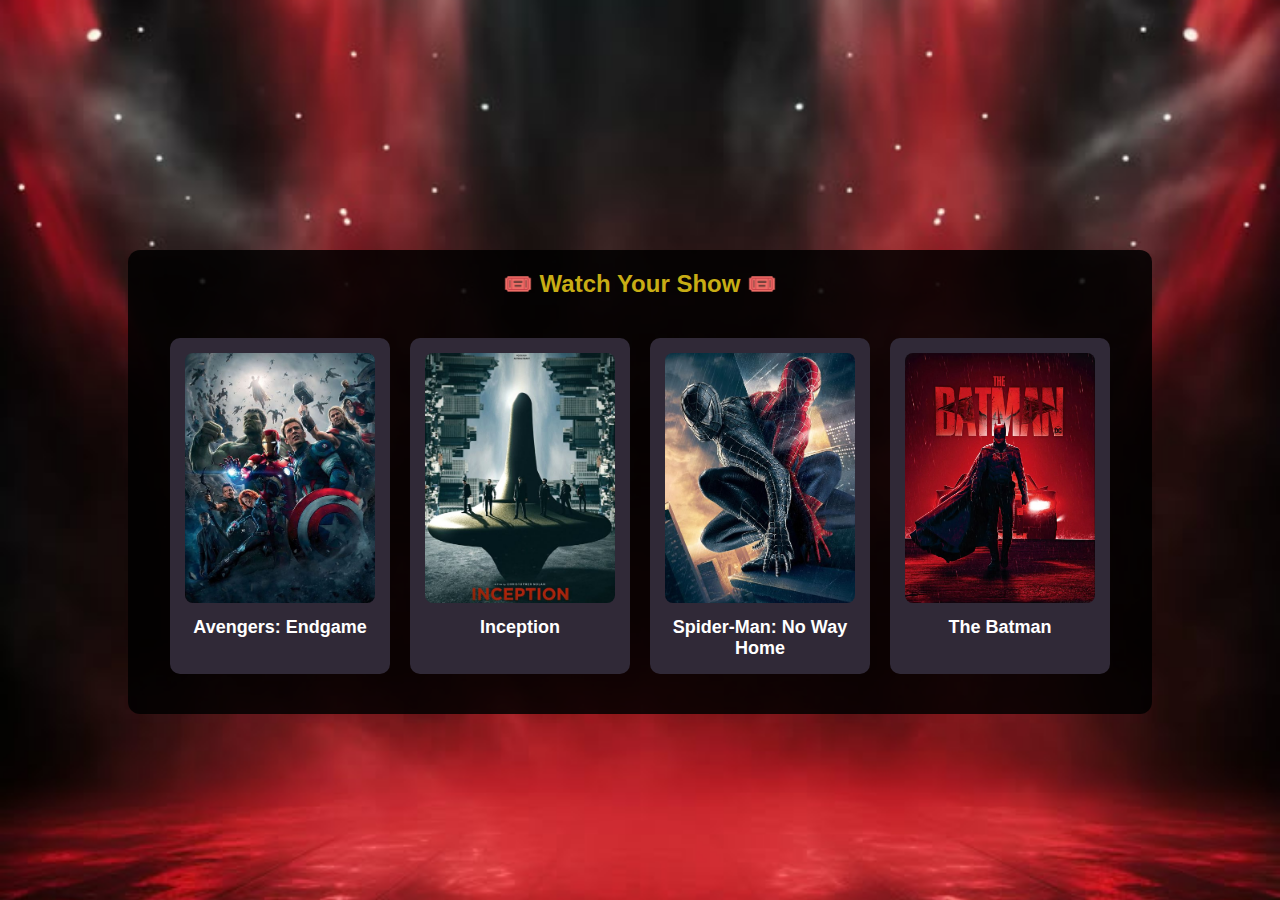
<file: index.html>
<!DOCTYPE html>
<html lang="en">
<head>
    <meta charset="UTF-8">
    <meta name="viewport" content="width=device-width, initial-scale=1.0">
    <title>Movie Booking</title>
    <link rel="stylesheet" href="style.css">
</head>
<body>
    <div class="containerone">
        <h1>🎟️ Watch Your Show 🎟️</h1>

        <!-- Movie List Section -->
        <div class="movie-list">
            <div class="movie" onclick="redirectToMovie('Avengers: Endgame', 250, 'avenn.jpg')">
                <img src="avenn.jpg" alt="Avengers: Infinity war">
                <h3>Avengers: Endgame</h3>
            </div>

            <div class="movie" onclick="redirectToMovie('Inception', 250, 'incep.jpg')">
                <img src="incep.jpg" alt="Inception">
                <h3>Inception</h3>
            </div>

            <div class="movie" onclick="redirectToMovie('Spider-Man: No Way Home', 250, 'spider.jp')">
                <img src="spider.jpg" alt="Spider-Man: No Way Home">
                <h3>Spider-Man: No Way Home</h3>
            </div>

            <div class="movie" onclick="redirectToMovie('The Batman', 250, 'batman.jpg')">
                <img src="batman.jpg" alt="The Batman">
                <h3>The Batman</h3>
            </div>
        </div>
    </div>

    <script>
        function redirectToMovie(name, price, image) {
            window.location.href = `movie.html?name=${encodeURIComponent(name)}&price=${price}&image=${encodeURIComponent(image)}`;
        }
    </script>
</body>
</html>
</file>
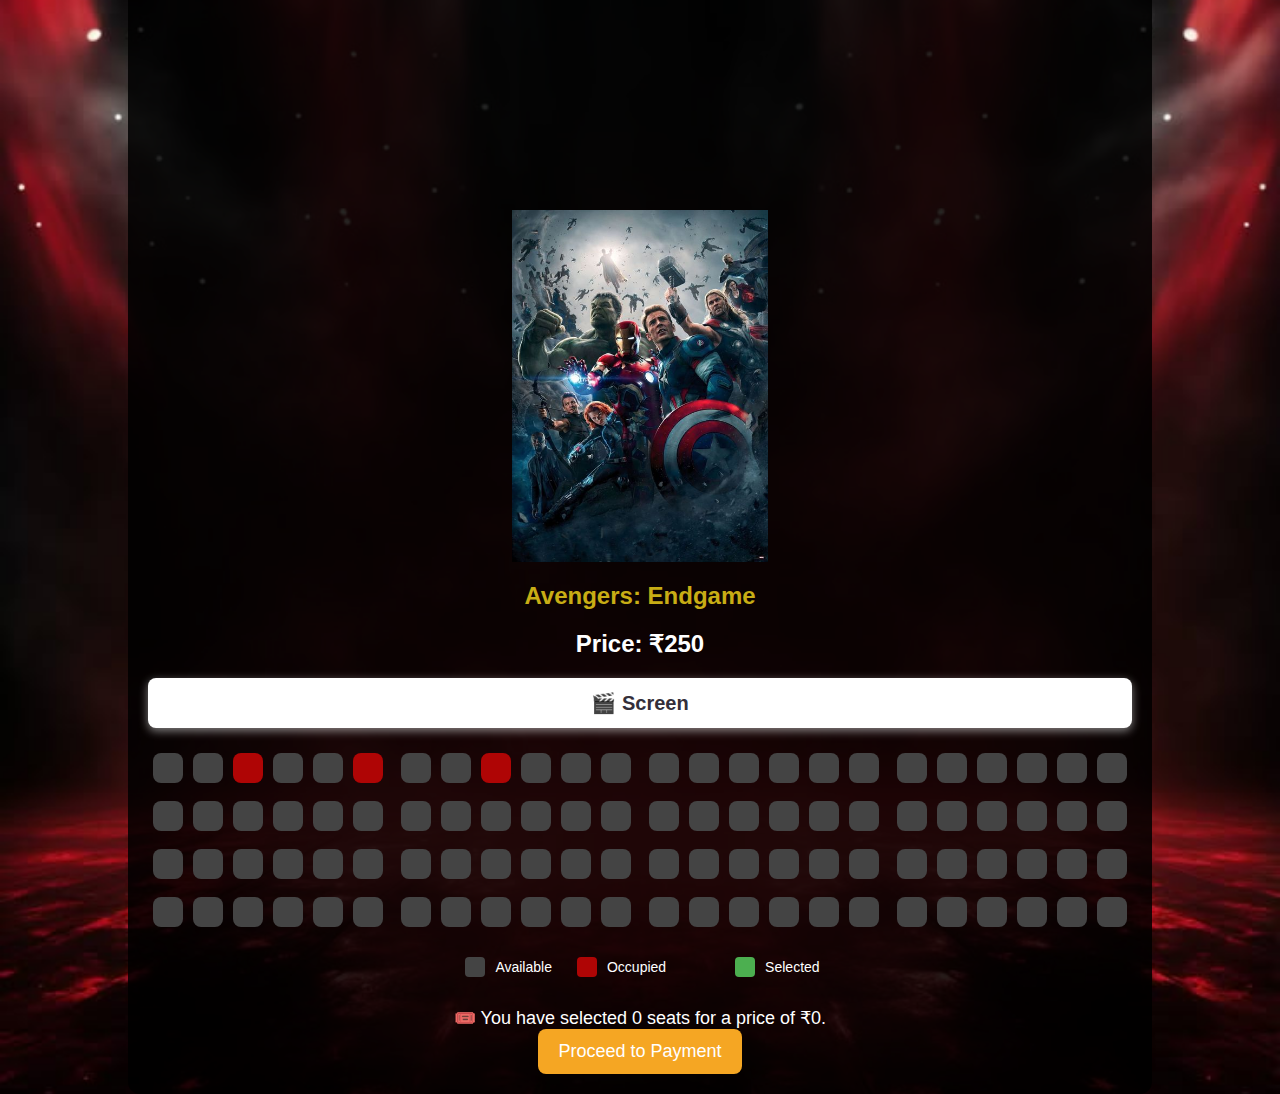
<file: movie.html>
<!DOCTYPE html>
<html lang="en">
<head>
    <meta charset="UTF-8">
    <meta name="viewport" content="width=device-width, initial-scale=1.0">
    <title>Movie Details</title>
    <link rel="stylesheet" href="style.css">
</head>
<body>
    <div class="containerone">
        <img id="movieImage" src="avenn.jpg" alt="Movie Poster" class="movie-banner">
        <h1 id="movieTitle">Avengers: Endgame</h1>
        <h2>Price: ₹<span id="moviePrice">250</span></h2>

        <div class="screen">
            <div class="screen-display">🎬 Screen</div>
        </div>

        <!-- Seat Layout -->
        <div class="seat-container">
            <div class="row">
                <div class="seat"></div>
                <div class="seat"></div>
                <div class="seat"></div>
                <div class="seat"></div>
                <div class="seat"></div>
                <div class="seat"></div>
            </div>
            <div class="row">
                <div class="seat"></div>
                <div class="seat"></div>
                <div class="seat"></div>
                <div class="seat"></div>
                <div class="seat"></div>
                <div class="seat"></div>
            </div>
            <div class="row">
                <div class="seat"></div>
                <div class="seat"></div>
                <div class="seat"></div>
                <div class="seat"></div>
                <div class="seat"></div>
                <div class="seat"></div>
            </div>
            <div class="row">
                <div class="seat"></div>
                <div class="seat"></div>
                <div class="seat"></div>
                <div class="seat"></div>
                <div class="seat"></div>
                <div class="seat"></div>
            </div>
            <div class="row">
                <div class="seat"></div>
                <div class="seat"></div>
                <div class="seat"></div>
                <div class="seat"></div>
                <div class="seat"></div>
                <div class="seat"></div>
            </div>
            <div class="row">
                <div class="seat"></div>
                <div class="seat"></div>
                <div class="seat"></div>
                <div class="seat"></div>
                <div class="seat"></div>
                <div class="seat"></div>
            </div>
            <div class="row">
                <div class="seat"></div>
                <div class="seat"></div>
                <div class="seat"></div>
                <div class="seat"></div>
                <div class="seat"></div>
                <div class="seat"></div>
            </div>
            <div class="row">
                <div class="seat"></div>
                <div class="seat"></div>
                <div class="seat"></div>
                <div class="seat"></div>
                <div class="seat"></div>
                <div class="seat"></div>
            </div>
            <div class="row">
                <div class="seat"></div>
                <div class="seat"></div>
                <div class="seat"></div>
                <div class="seat"></div>
                <div class="seat"></div>
                <div class="seat"></div>
            </div>
            <div class="row">
                <div class="seat"></div>
                <div class="seat"></div>
                <div class="seat"></div>
                <div class="seat"></div>
                <div class="seat"></div>
                <div class="seat"></div>
            </div>
            <div class="row">
                <div class="seat"></div>
                <div class="seat"></div>
                <div class="seat"></div>
                <div class="seat"></div>
                <div class="seat"></div>
                <div class="seat"></div>
            </div>
            <div class="row">
                <div class="seat"></div>
                <div class="seat"></div>
                <div class="seat"></div>
                <div class="seat"></div>
                <div class="seat"></div>
                <div class="seat"></div>
            </div>
            <div class="row">
                <div class="seat"></div>
                <div class="seat"></div>
                <div class="seat"></div>
                <div class="seat"></div>
                <div class="seat"></div>
                <div class="seat"></div>
            </div>
            <div class="row">
                <div class="seat"></div>
                <div class="seat"></div>
                <div class="seat"></div>
                <div class="seat"></div>
                <div class="seat"></div>
                <div class="seat"></div>
            </div>
            <div class="row">
                <div class="seat"></div>
                <div class="seat"></div>
                <div class="seat"></div>
                <div class="seat"></div>
                <div class="seat"></div>
                <div class="seat"></div>
            </div>
            <div class="row">
                <div class="seat"></div>
                <div class="seat"></div>
                <div class="seat"></div>
                <div class="seat"></div>
                <div class="seat"></div>
                <div class="seat"></div>
            </div>
            
        </div>

        <!-- Seat Info -->
        <ul class="info">
            <li><div class="seat"></div> Available</li>
            <li><div class="seat occupied"></div> Occupied</li>
            <div class="seat-container">
    
    <!-- More rows of seats -->
</div>

            <li><div class="seat selected"></div> Selected</li>
        </ul>

        <p class="summary">
            🎟️ You have selected <span id="count">0</span> seats for a price of ₹<span id="total">0</span>.
        </p>

        <button id="checkout-btn">Proceed to Payment</button>
    </div>

    <script src="script.js"></script>
</body>
</html>
</file>
<file: style.css>
/* General Styling */
* {
    box-sizing: border-box;
    margin: 0;
    padding: 0;
}

body {
    background: url('red.jpg') no-repeat center center/cover;
    font-family: 'Poppins', sans-serif;
    height: 100vh;
    display: flex;
    justify-content: center;
    align-items: center;
}

/* Main Container */
.containerone {
    width: 80%;
    max-width: 1200px;
    background: rgba(0, 0, 0, 0.85);
    color: #fff;
    margin-top: 5%;
    padding: 20px;
    border-radius: 12px;
    text-align: center;
    display: flex;
    flex-direction: column;
    justify-content: center;
    align-items: center;
}

/* Heading */
h1 {
    margin-bottom: 20px;
    font-size: 24px;
    color: #c8ad15;
    text-align: center;
}

/* Movie List */
.movie-list {
    width: 100%;
    display: flex;
    justify-content: center;
    gap: 20px;
    padding: 20px 0;
    flex-wrap: wrap;
}

/* Individual Movie */
.movie {
    width: 220px;
    cursor: pointer;
    background: #302937;
    padding: 15px;
    border-radius: 10px;
    text-align: center;
    transition: transform 0.3s ease;
}

.movie:hover {
    transform: scale(1.1);
}

.movie img {
    width: 100%;
    height: 250px;
    border-radius: 8px;
    object-fit: cover;
}

.movie h3 {
    margin-top: 10px;
    font-size: 18px;
}

/* Movie Details Section */
.movie-details {
    display: flex;
    justify-content: center;
    align-items: center;
    gap: 20px;
    margin-top: 20px;
}

/* Movie Poster */
.movie-banner {
    width: 30%;
    max-width: 400px;
    height: 40%;
    border-radius: 8px;
    margin-top: 300px;
    padding: 20px;
    display: block;
    margin-left: auto;
    margin-right: auto;
    object-fit: cover;
    object-position: middle
}

/* Movie Title & Price */
.movie-title {
    font-size: 24px;
    font-weight: bold;
    color: #c8ad15;
}

.movie-price {
    font-size: 22px;
    color: #f5a623;
    margin-bottom: 15px;
}

/* Screen Section */
.screen {
    background-color: #ffffff;
    height: 50px;
    width: 100%;
    margin: 20px 0;
    border-radius: 8px;
    display: flex;
    justify-content: center;
    align-items: center;
    box-shadow: 0 3px 10px rgba(255, 255, 255, 0.5);
}

.screen-display {
    line-height: 40px;
    color: #342f3a;
    font-size: 20px;
    font-weight: bold;
}

/* Seat Layout */
.seat-container {
    display: grid;
    grid-template-columns: repeat(4, 2fr);
    gap: 8px;
    margin-bottom: 20px;
    justify-content: center;
}

/* Individual Rows */
.row {
    display: flex;
    justify-content: center;
}

/* Seat Styling */
.seat {
    background-color: #444;
    height: 30px;
    width: 30px;
    margin: 5px;
    border-radius: 8px;
    cursor: pointer;
    transition: background-color 0.3s ease;
}

/* Seat States */
.seat.occupied {
    background-color: #af0505;
    cursor: not-allowed;
}

.seat.selected {
    background-color: #4caf50;
}

/* Seat Info */
.info {
    display: flex;
    justify-content: center;
    gap: 20px;
    margin-bottom: 15px;
}

.info li {
    list-style: none;
    display: flex;
    align-items: center;
    gap: 5px;
    font-size: 14px;
}

.info li div {
    width: 20px;
    height: 20px;
    border-radius: 4px;
}

/* Summary Section */
.summary {
    font-size: 18px;
    margin-top: 10px;
}

/* Checkout Button */
#checkout-btn {
    background-color: #f5a623;
    color: #fff;
    border: none;
    padding: 12px 20px;
    font-size: 18px;
    border-radius: 8px;
    cursor: pointer;
    transition: background-color 0.3s ease;
}

#checkout-btn:hover {
    background-color: #e5940b;
}

/* Responsive Design */
@media (max-width: 768px) {
    .container {
        width: 90%;
    }

    .movie-list {
        flex-direction: column;
        align-items: center;
    }

    .movie {
        width: 80%;
    }

    .seat-container {
        grid-template-columns: repeat(3, 1fr);
    }
}
</file>
